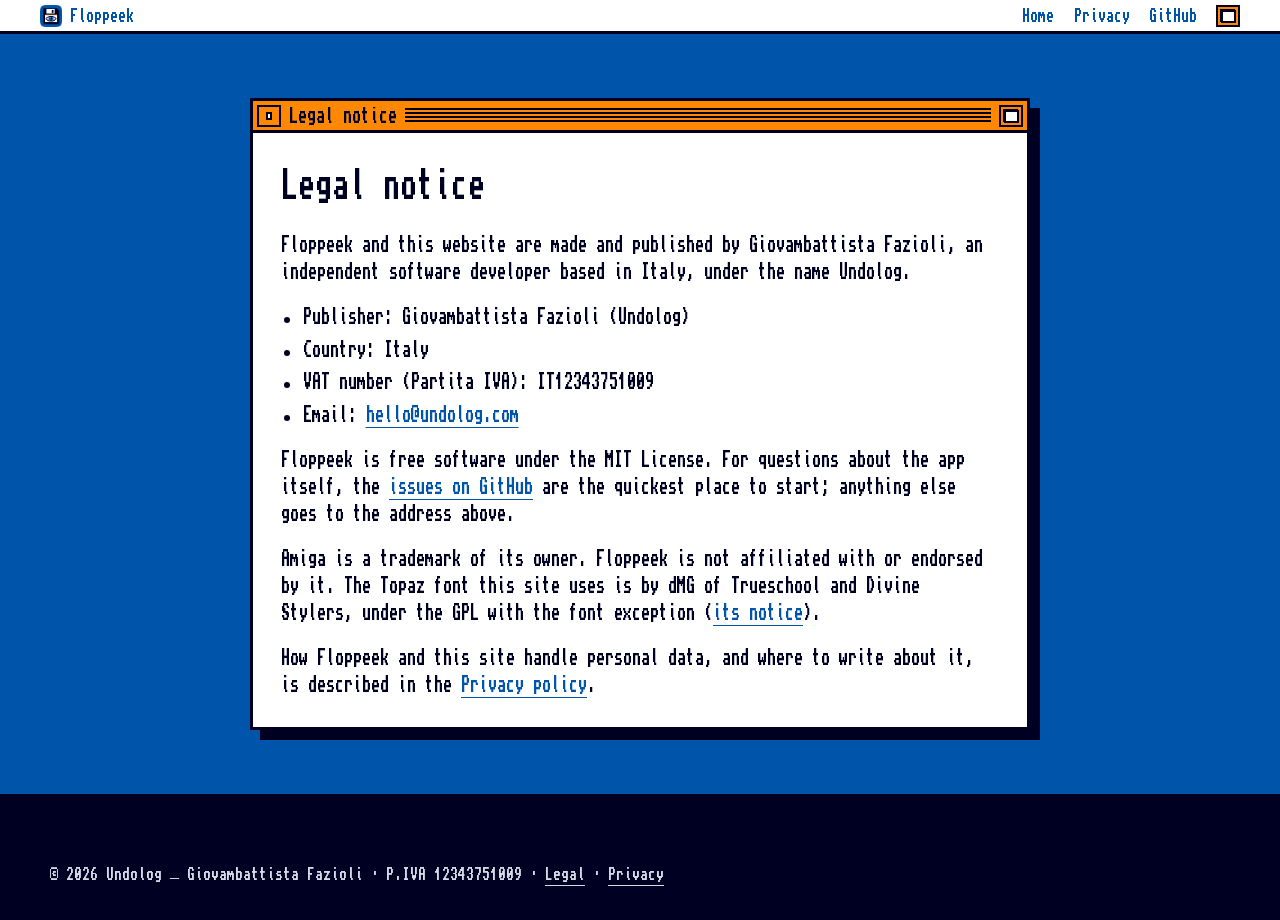
<file: docs/legal.html>
<!doctype html>
<html lang="en">
<head>
    <meta charset="utf-8">
    <meta name="viewport" content="width=device-width, initial-scale=1">
    <title>Legal notice — Floppeek</title>
    <meta name="description" content="Who makes and publishes Floppeek and this website: Giovambattista Fazioli (Undolog), Italy, VAT number IT12343751009.">
    <link rel="canonical" href="https://gfazioli.github.io/floppeek/legal.html">
    <link rel="icon" href="icons/icon-32.png" sizes="32x32" type="image/png">
    <link rel="apple-touch-icon" href="icons/icon-180.png">
    <link rel="preload" href="fonts/Topaz_a1200_v1.0.ttf" as="font" type="font/ttf" crossorigin>
    <link rel="stylesheet" href="site.css">
</head>
<body>
    <a class="skip" href="#main">Skip to content</a>
    <header class="screen-bar">
        <a class="brand" href="./"><img src="icons/icon-32.png" alt="" width="22" height="22">Floppeek</a>
        <nav aria-label="Site">
            <a href="./">Home</a>
            <a href="privacy.html">Privacy</a>
            <a href="https://github.com/gfazioli/floppeek">GitHub</a>
        </nav>
        <span class="gadget depth" aria-hidden="true"></span>
    </header>
    <main id="main" class="page">
        <div class="window white">
            <div class="window-title" aria-hidden="true"><span class="gadget close"></span><span class="label">Legal notice</span><span class="drag"></span><span class="gadget depth"></span></div>
            <div class="window-body">
                <h1>Legal notice</h1>
                <p>Floppeek and this website are made and published by Giovambattista Fazioli, an independent software developer based in Italy, under the name Undolog.</p>
                <ul>
                    <li>Publisher: Giovambattista Fazioli (Undolog)</li>
                    <li>Country: Italy</li>
                    <li>VAT number (Partita IVA): IT12343751009</li>
                    <li>Email: <a href="mailto:hello@undolog.com">hello@undolog.com</a></li>
                </ul>
                <p>Floppeek is free software under the MIT License. For questions about the app itself, the <a href="https://github.com/gfazioli/floppeek/issues">issues on GitHub</a> are the quickest place to start; anything else goes to the address above.</p>
                <p>Amiga is a trademark of its owner. Floppeek is not affiliated with or endorsed by it. The Topaz font this site uses is by dMG of Trueschool and Divine Stylers, under the GPL with the font exception (<a href="fonts/README.txt">its notice</a>).</p>
                <p>How Floppeek and this site handle personal data, and where to write about it, is described in the <a href="privacy.html">Privacy policy</a>.</p>
            </div>
        </div>
    </main>
    <footer class="site-footer">
        <div class="inner">
            <p class="footer-legal">&copy; <span data-year>2026</span> Undolog &mdash; Giovambattista&nbsp;Fazioli<span class="dot" aria-hidden="true">&middot;</span><wbr>P.IVA&nbsp;12343751009<span class="dot" aria-hidden="true">&middot;</span><wbr><a href="legal.html">Legal</a><span class="dot" aria-hidden="true">&middot;</span><wbr><a href="privacy.html">Privacy</a></p>
        </div>
    </footer>
    <script src="site.js" defer></script>
</body>
</html>
</file>
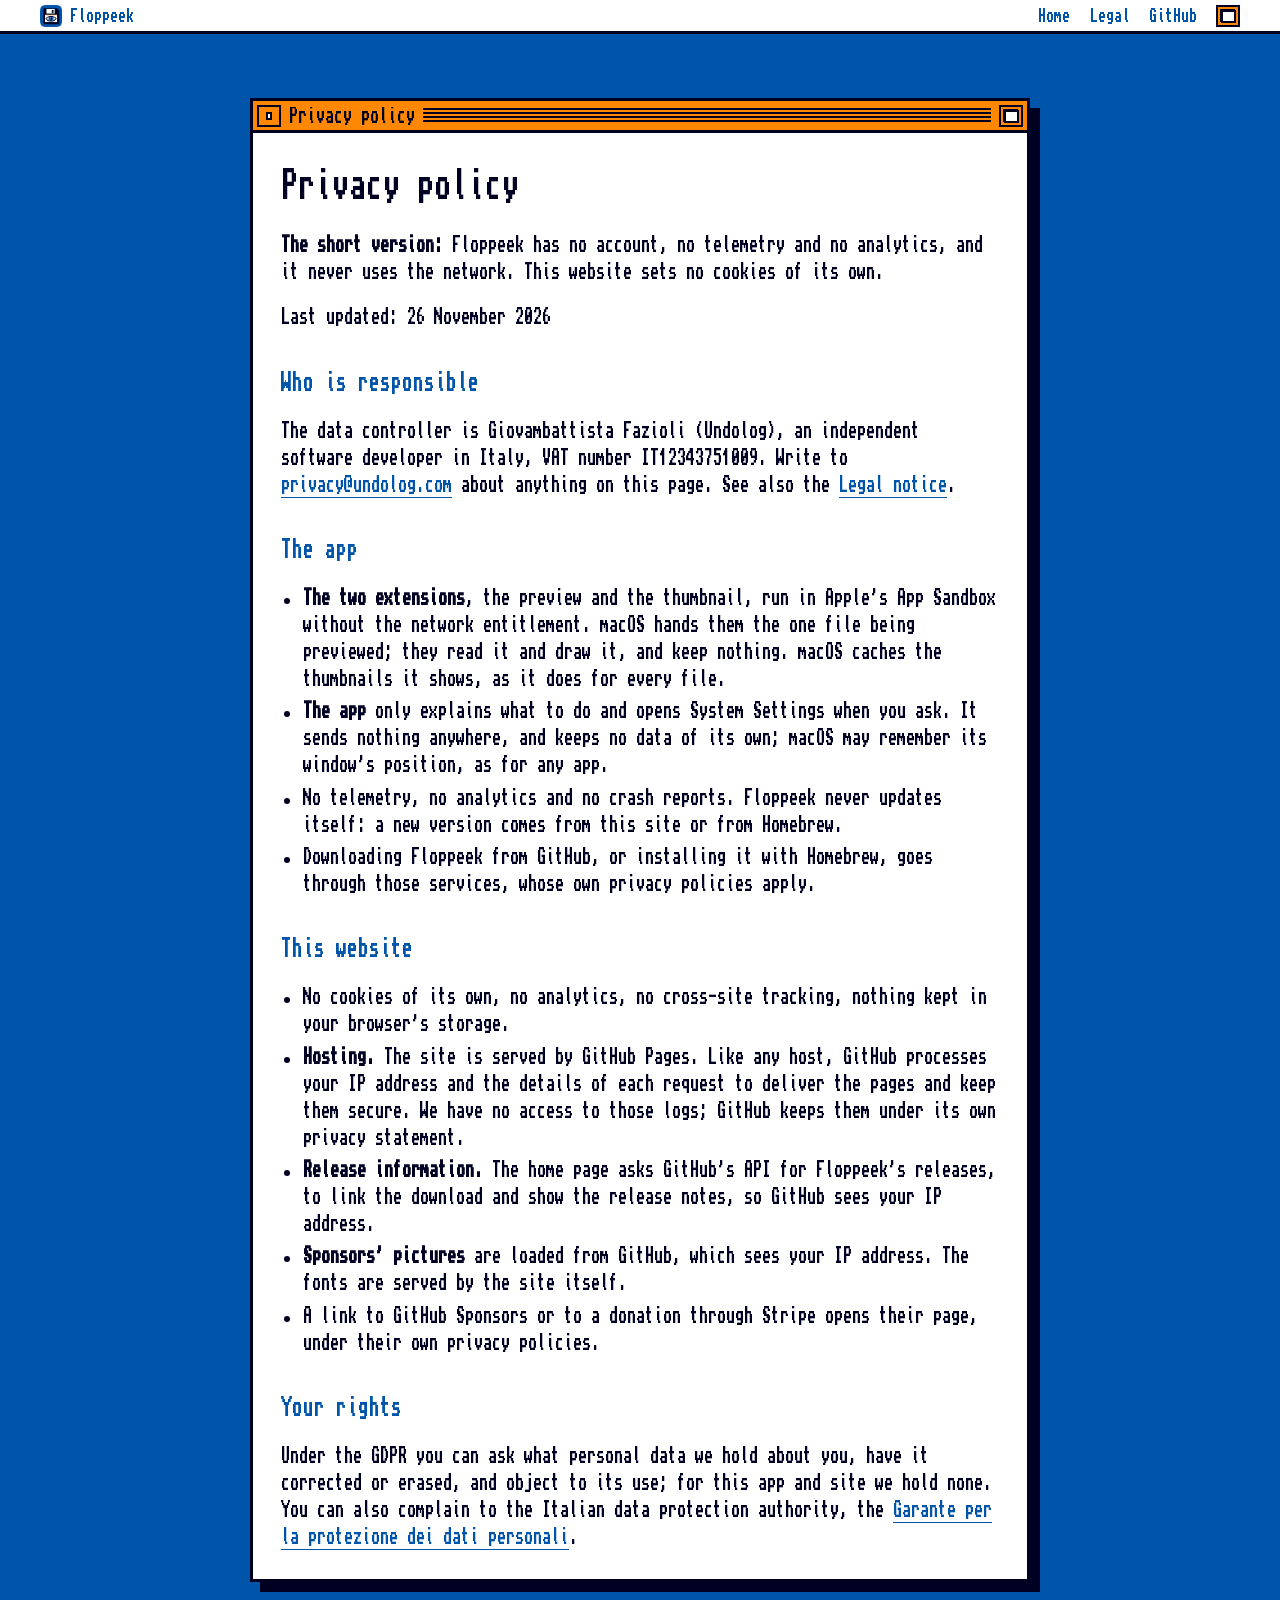
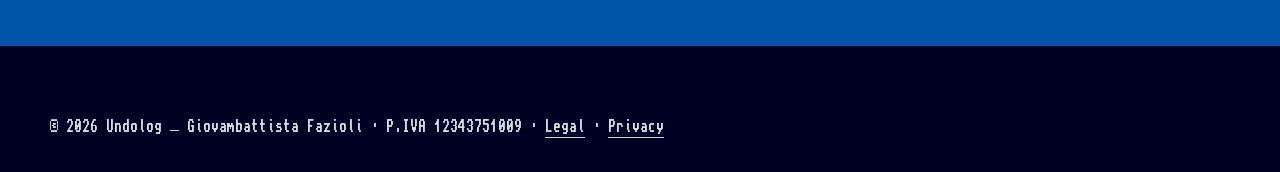
<file: docs/privacy.html>
<!doctype html>
<html lang="en">
<head>
    <meta charset="utf-8">
    <meta name="viewport" content="width=device-width, initial-scale=1">
    <title>Privacy policy — Floppeek</title>
    <meta name="description" content="Floppeek has no account, no telemetry and no analytics, and its extensions never use the network. What this website loads, and from where.">
    <link rel="canonical" href="https://gfazioli.github.io/floppeek/privacy.html">
    <link rel="icon" href="icons/icon-32.png" sizes="32x32" type="image/png">
    <link rel="apple-touch-icon" href="icons/icon-180.png">
    <link rel="preload" href="fonts/Topaz_a1200_v1.0.ttf" as="font" type="font/ttf" crossorigin>
    <link rel="stylesheet" href="site.css">
</head>
<body>
    <a class="skip" href="#main">Skip to content</a>
    <header class="screen-bar">
        <a class="brand" href="./"><img src="icons/icon-32.png" alt="" width="22" height="22">Floppeek</a>
        <nav aria-label="Site">
            <a href="./">Home</a>
            <a href="legal.html">Legal</a>
            <a href="https://github.com/gfazioli/floppeek">GitHub</a>
        </nav>
        <span class="gadget depth" aria-hidden="true"></span>
    </header>
    <main id="main" class="page">
        <div class="window white">
            <div class="window-title" aria-hidden="true"><span class="gadget close"></span><span class="label">Privacy policy</span><span class="drag"></span><span class="gadget depth"></span></div>
            <div class="window-body">
                <h1>Privacy policy</h1>
                <p><strong>The short version:</strong> Floppeek has no account, no telemetry and no analytics, and it never uses the network. This website sets no cookies of its own.</p>
                <p>Last updated: 26 November 2026</p>

                <h2>Who is responsible</h2>
                <p>The data controller is Giovambattista Fazioli (Undolog), an independent software developer in Italy, VAT number IT12343751009. Write to <a href="mailto:privacy@undolog.com">privacy@undolog.com</a> about anything on this page. See also the <a href="legal.html">Legal notice</a>.</p>

                <h2>The app</h2>
                <ul>
                    <li><strong>The two extensions</strong>, the preview and the thumbnail, run in Apple's App Sandbox without the network entitlement. macOS hands them the one file being previewed; they read it and draw it, and keep nothing. macOS caches the thumbnails it shows, as it does for every file.</li>
                    <li><strong>The app</strong> only explains what to do and opens System Settings when you ask. It sends nothing anywhere, and keeps no data of its own; macOS may remember its window's position, as for any app.</li>
                    <li>No telemetry, no analytics and no crash reports. Floppeek never updates itself: a new version comes from this site or from Homebrew.</li>
                    <li>Downloading Floppeek from GitHub, or installing it with Homebrew, goes through those services, whose own privacy policies apply.</li>
                </ul>

                <h2>This website</h2>
                <ul>
                    <li>No cookies of its own, no analytics, no cross-site tracking, nothing kept in your browser's storage.</li>
                    <li><strong>Hosting.</strong> The site is served by GitHub Pages. Like any host, GitHub processes your IP address and the details of each request to deliver the pages and keep them secure. We have no access to those logs; GitHub keeps them under its own privacy statement.</li>
                    <li><strong>Release information.</strong> The home page asks GitHub's API for Floppeek's releases, to link the download and show the release notes, so GitHub sees your IP address.</li>
                    <li><strong>Sponsors' pictures</strong> are loaded from GitHub, which sees your IP address. The fonts are served by the site itself.</li>
                    <li>A link to GitHub Sponsors or to a donation through Stripe opens their page, under their own privacy policies.</li>
                </ul>

                <h2>Your rights</h2>
                <p>Under the GDPR you can ask what personal data we hold about you, have it corrected or erased, and object to its use; for this app and site we hold none. You can also complain to the Italian data protection authority, the <a href="https://www.garanteprivacy.it/">Garante per la protezione dei dati personali</a>.</p>
            </div>
        </div>
    </main>
    <footer class="site-footer">
        <div class="inner">
            <p class="footer-legal">&copy; <span data-year>2026</span> Undolog &mdash; Giovambattista&nbsp;Fazioli<span class="dot" aria-hidden="true">&middot;</span><wbr>P.IVA&nbsp;12343751009<span class="dot" aria-hidden="true">&middot;</span><wbr><a href="legal.html">Legal</a><span class="dot" aria-hidden="true">&middot;</span><wbr><a href="privacy.html">Privacy</a></p>
        </div>
    </footer>
    <script src="site.js" defer></script>
</body>
</html>
</file>
<file: docs/site.css>
/* Floppeek's site: a Workbench screen. The palette is Workbench 1.3's four colours,
   the windows are the ones Floppeek's own preview draws (orange title bar, close and
   depth gadgets, pinstriped drag bar, black frame, hard shadow), and the type is
   Topaz, served from fonts/ (never Google Fonts). Shared by every page. */

@font-face {
    font-family: "Topaz";
    src: url("fonts/Topaz_a1200_v1.0.ttf") format("truetype");
    font-display: swap;
}

:root {
    --blue: #0055aa;
    --blue-deep: #003a78;
    --black: #000022;
    --white: #ffffff;
    --orange: #ff8800;
    --grey: #d3dae6;   /* 5.2:1 on the blue, 14.6:1 on the black */
    --topaz: "Topaz", ui-monospace, "SF Mono", Menlo, monospace;
    --gutter: clamp(16px, 4vw, 40px);
    color-scheme: dark;
}

* { box-sizing: border-box; }

html { scroll-behavior: smooth; }
@media (prefers-reduced-motion: reduce) { html { scroll-behavior: auto; } }

body {
    margin: 0;
    background: var(--blue);
    color: var(--white);
    font: 18px/1.5 var(--topaz);
    -webkit-font-smoothing: none;
    font-smooth: never;
    overflow-x: hidden;
}

a { color: var(--orange); text-underline-offset: 3px; }
a:hover { color: var(--white); }
:focus-visible { outline: 3px dashed var(--orange); outline-offset: 3px; }

img { max-width: 100%; height: auto; display: block; image-rendering: auto; }

code, kbd {
    font-family: var(--topaz);
    background: var(--blue-deep);
    padding: 0 0.3em;
}

.skip {
    position: absolute; left: -999px; top: 0;
    background: var(--orange); color: var(--black); padding: 8px 12px; z-index: 10;
}
.skip:focus { left: 8px; top: 8px; }

/* ---------- The screen's title bar ---------- */
.screen-bar {
    position: sticky; top: 0; z-index: 5;
    display: flex; align-items: center; gap: 1.2em;
    min-height: 34px; padding: 0 var(--gutter);
    background: var(--white); color: var(--blue);
    border-bottom: 3px solid var(--black);
    font-size: 16px;
}
.screen-bar .brand {
    display: flex; align-items: center; gap: 8px;
    color: var(--blue); text-decoration: none; white-space: nowrap;
}
.screen-bar .brand img { width: 22px; height: 22px; }
.screen-bar nav { display: flex; gap: 1.2em; margin-left: auto; padding-left: 0.6em; min-width: 0; overflow-x: auto; scrollbar-width: none; }
.screen-bar nav a { color: var(--blue); text-decoration: none; white-space: nowrap; }
.screen-bar nav a:hover { background: var(--blue); color: var(--white); }
.screen-bar .depth { flex: none; }
@media (max-width: 640px) { .screen-bar .free { display: none; } }

/* ---------- Windows ---------- */
.window {
    background: var(--blue);
    border: 3px solid var(--black);
    box-shadow: 10px 10px 0 var(--black);
    min-width: 0;
}
.window-title {
    display: flex; align-items: center; gap: 8px;
    height: 32px; padding: 0 4px;
    background: var(--orange); color: var(--black);
    border-bottom: 3px solid var(--black);
    font-size: 18px; line-height: 1;
}
.window-title .label { white-space: nowrap; overflow: hidden; text-overflow: ellipsis; max-width: 70%; }
.window-title .drag {
    flex: 1; height: 16px; min-width: 16px;
    background: repeating-linear-gradient(to bottom, var(--black) 0 2px, transparent 2px 4px);
}
.gadget {
    flex: none; width: 24px; height: 22px;
    border: 2px solid var(--black); background: var(--orange); position: relative;
}
.gadget.close::after {
    content: ""; position: absolute; inset: 5px 7px;
    border: 2px solid var(--black); background: var(--white);
}
.gadget.depth::before, .gadget.depth::after {
    content: ""; position: absolute; width: 11px; height: 9px; border: 2px solid var(--black);
}
.gadget.depth::before { left: 2px; top: 2px; background: var(--orange); }
.gadget.depth::after { right: 2px; bottom: 2px; background: var(--white); }
.window-body { padding: clamp(16px, 3vw, 28px); }
.window-body > :first-child { margin-top: 0; }
.window-body > :last-child { margin-bottom: 0; }
.window.white .window-body { background: var(--white); color: var(--black); }
.window.white a { color: var(--blue); }
.window.shot .window-body { padding: 0; background: var(--black); }

/* ---------- Buttons: Workbench's bevel ---------- */
.button {
    display: inline-flex; align-items: center; gap: 10px;
    padding: 10px 18px;
    font: 20px/1.2 var(--topaz);
    background: var(--orange); color: var(--black);
    border: 3px solid; border-color: var(--white) var(--black) var(--black) var(--white);
    text-decoration: none; cursor: pointer;
}
.button:hover { color: var(--black); background: #ffa033; }
.button:active { border-color: var(--black) var(--white) var(--white) var(--black); }
.button.secondary { background: var(--blue); color: var(--white); }
.button.secondary:hover { background: var(--blue-deep); color: var(--white); }
.button svg { width: 20px; height: 20px; fill: currentColor; flex: none; }

/* ---------- Layout ---------- */
main { display: block; }
.section { padding: clamp(40px, 7vw, 80px) var(--gutter); max-width: 1180px; margin: 0 auto; }
.section h2 { font-size: clamp(26px, 4vw, 34px); font-weight: normal; margin: 0 0 0.6em; color: var(--white); }
.section h2::before { content: "> "; color: var(--orange); }
.lead { max-width: 46em; }

/* ---------- Copper bars ---------- */
.copper {
    height: 72px; position: relative; overflow: hidden; background: var(--black);
}
.copper span {
    position: absolute; left: 0; right: 0; height: 14px;
    animation: copper 6s ease-in-out infinite alternate;
}
.copper span:nth-child(1) { top: 6px;  background: linear-gradient(#5c1a00, #ff9f43, #fff3, #ff9f43, #5c1a00); }
.copper span:nth-child(2) { top: 22px; background: linear-gradient(#4a0a55, #ff6ec7, #fff6, #ff6ec7, #4a0a55); animation-delay: -1.5s; }
.copper span:nth-child(3) { top: 38px; background: linear-gradient(#05265e, #6ee7ff, #fff6, #6ee7ff, #05265e); animation-delay: -3s; }
.copper span:nth-child(4) { top: 54px; background: linear-gradient(#0b4a16, #9bff7a, #fff6, #9bff7a, #0b4a16); animation-delay: -4.5s; }
@keyframes copper { from { transform: translateY(-5px); } to { transform: translateY(5px); } }
@media (prefers-reduced-motion: reduce) { .copper span { animation: none; } }

/* ---------- Footer ---------- */
.site-footer { background: var(--black); padding: clamp(40px, 6vw, 64px) var(--gutter) 28px; }
.site-footer .inner { max-width: 1180px; margin: 0 auto; }
.support { display: grid; grid-template-columns: 1.1fr 1fr; gap: 28px; align-items: center; }
@media (max-width: 820px) { .support { grid-template-columns: 1fr; } }
.support h2 { font-weight: normal; font-size: 26px; margin: 0 0 0.4em; }
.support h2 .heart { color: #f06595; }
.support p { margin: 0; color: var(--grey); }
.sponsor-wall { display: flex; flex-wrap: wrap; gap: 18px; margin-bottom: 18px; }
.sponsor-item {
    display: flex; flex-direction: column; align-items: center; gap: 6px;
    width: 92px; color: var(--grey); text-decoration: none; font-size: 15px; text-align: center;
}
.sponsor-item:hover { color: var(--white); }
.sponsor-avatar {
    width: 64px; height: 64px; border: 3px solid var(--white);
    display: grid; place-items: center; background: var(--blue); color: var(--white); font-size: 30px;
}
.sponsor-item:hover .sponsor-avatar { border-color: var(--orange); }
.sponsor-actions { display: flex; flex-wrap: wrap; gap: 12px; }
.footer-links {
    display: flex; flex-wrap: wrap; gap: 8px 22px; margin: 40px 0 16px; padding-top: 22px;
    border-top: 2px dashed var(--blue);
}
.footer-links a { color: var(--white); text-decoration: none; }
.footer-links a:hover { color: var(--orange); }
.footer-attribution, .footer-legal { color: var(--grey); font-size: 15px; margin: 6px 0; }
.footer-attribution .heart { color: #f06595; }
.footer-legal .dot { margin: 0 0.5em; }
.footer-legal a, .footer-attribution a { color: var(--grey); }
.footer-legal a:hover, .footer-attribution a:hover { color: var(--orange); }
.trademark { color: var(--grey); font-size: 14px; margin-top: 14px; }

/* ---------- Text pages (legal, privacy) ---------- */
.page { max-width: 860px; margin: 0 auto; padding: clamp(32px, 6vw, 64px) var(--gutter); }
.page h1 { font-weight: normal; font-size: clamp(26px, 4vw, 34px); margin: 0 0 0.6em; }
.page h2 { font-weight: normal; font-size: 22px; margin: 1.6em 0 0.4em; color: var(--blue); }
.page h2::before { content: none; }
.page ul { padding-left: 1.2em; }
.page li { margin: 0.3em 0; }
</file>
